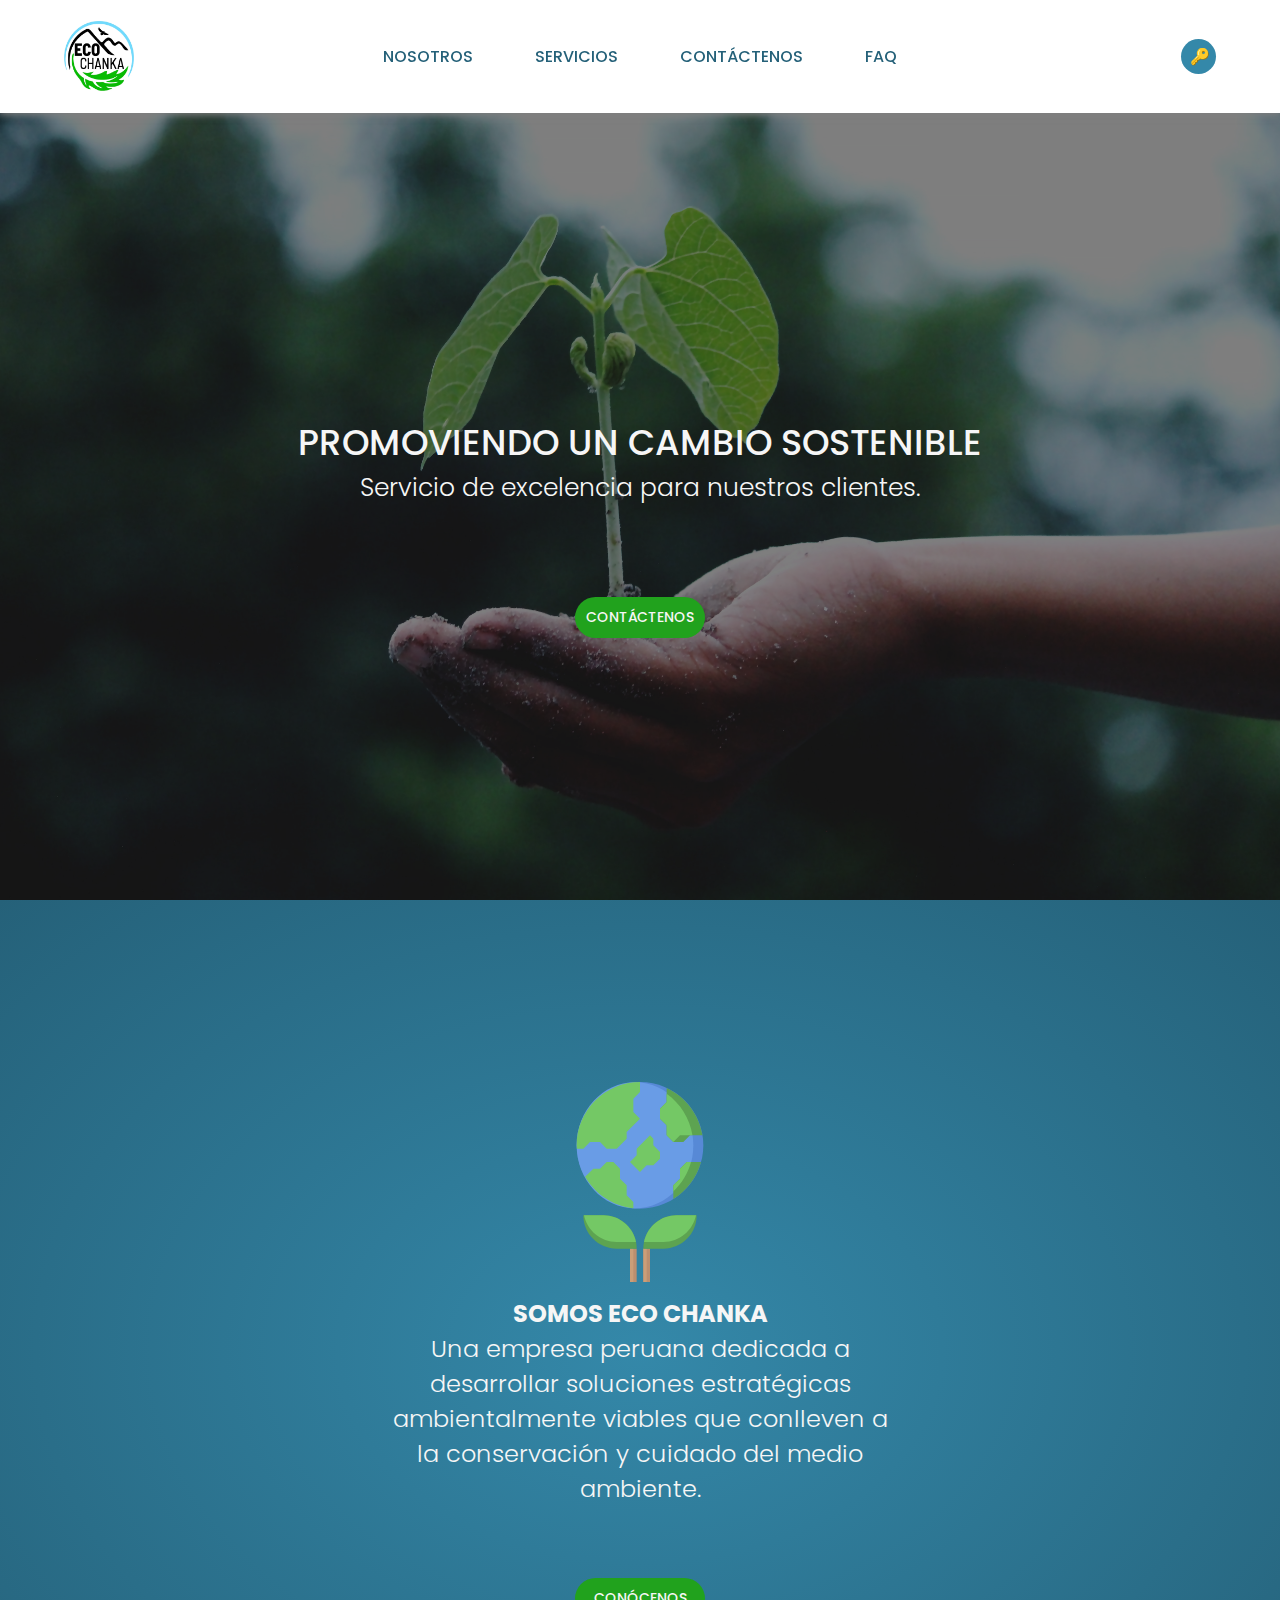
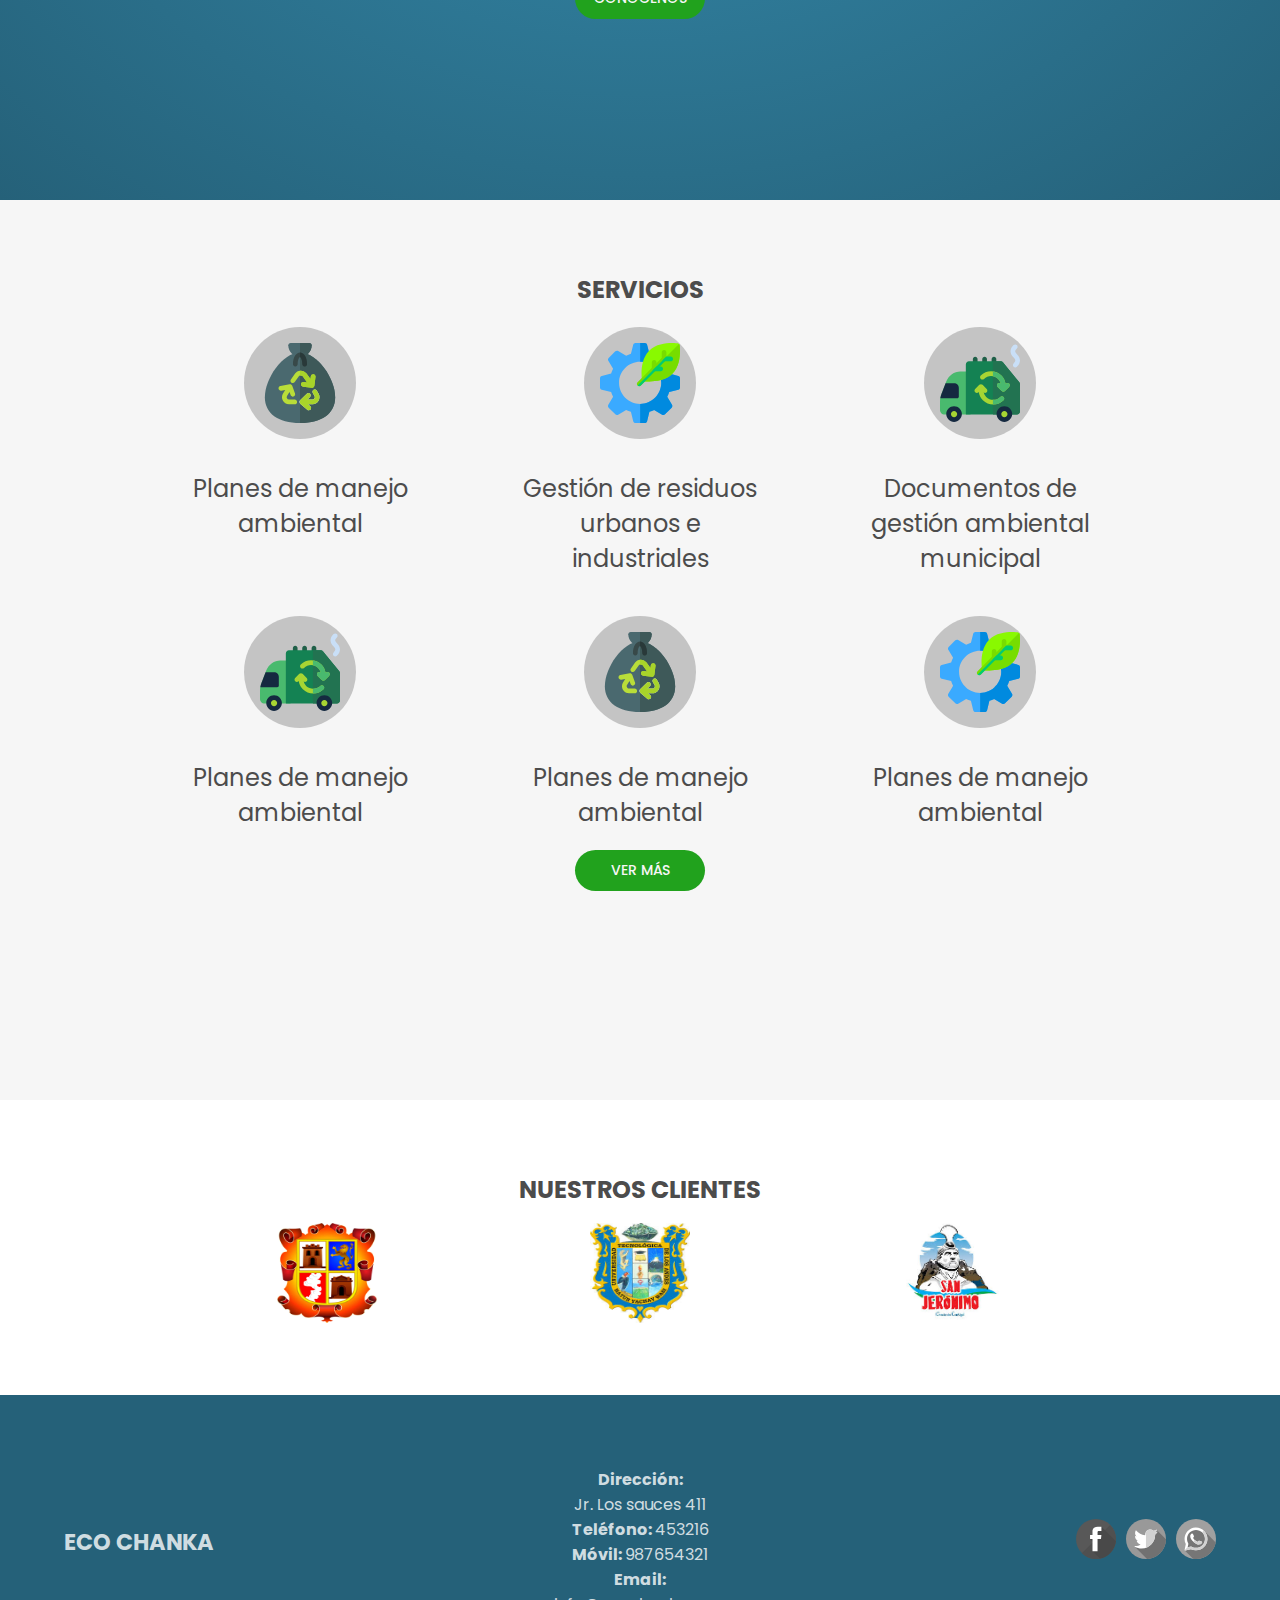
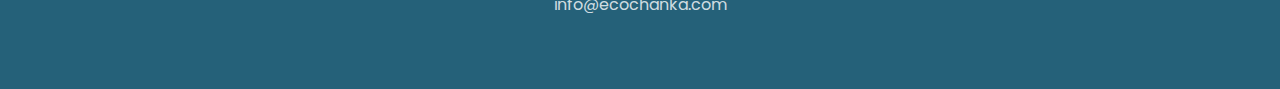
<file: index.html>
<!DOCTYPE html>
<html lang="es">

<head>
    <meta charset="UTF-8">
    <link rel="stylesheet" href="css/styles.css">
    <link rel="stylesheet" href="css/media_queries.css">
    <link rel="stylesheet" href="css/effects.css">
    <link href="https://fonts.googleapis.com/css?family=Poppins:300,400,500,700&display=swap" rel="stylesheet">
    <link rel="icon" type="image/png" href="images/favicon32.png">
    <meta name="viewport" content="width=device-width, initial-scale=1.0">
    <title>Eco Chanka - consultoría y asesoría ambiental</title>
    <script src="js/header.js" type="text/javascript"></script>
</head>

<body>

    <header id="main-header">
        <div id="logo-wrapper" onclick="location.href='index.html'">
            <img src="images/logo_256.png" alt="logo" class="logo">
            <h1>ECO CHANKA</h1>
        </div>

        <!-- begin hamburger -->
        <input type="checkbox" id="toggler">
        <div id="hamburger">
            <div class="line"></div>
        </div>
        <!-- end hamburger -->

        <nav id="menu-bar">
            <a href="nosotros.html">NOSOTROS</a>
            <a href="#services">SERVICIOS</a>
            <a href="contactenos.html">CONTÁCTENOS</a>            
            <a href="#">FAQ</a>            
            <!-- mobile login -->
            <a href="#">LOG IN</a>
            <!-- mobile login -->
        </nav>

        <div id="login">
            <button>&nbsp;&#128273;&nbsp;&nbsp;&nbsp;</button>
        </div>
    </header>

    <div class="slider home-slider">
        <div class="headline home-headline">
            <h2>PROMOVIENDO UN CAMBIO SOSTENIBLE</h2>
            <h3>Servicio de excelencia para nuestros clientes.</h3>
            <button type="button" class="btn">CONTÁCTENOS</button>
        </div>
    </div>


    <main>
        <section class="container about-section">
            <img src="images/about_us.svg" alt="about us image">
            <h3>SOMOS ECO CHANKA</h3>
            <h4>Una empresa peruana dedicada a desarrollar soluciones estratégicas ambientalmente viables que conlleven
                a la conservación y cuidado del medio ambiente.</h4>
            <button type="button" class="btn">CONÓCENOS</button>
        </section>

        <section class="container services-section" id="services">
            <h3>SERVICIOS</h3>
            <div class="services-container">
                <div class="service-wrapper">
                    <div class="image-wrapper">
                        <img src="images/trash.svg" alt="">
                    </div>
                    <h4>Planes de manejo ambiental</h4>
                    <!-- <p>architecto vitae! doloremque veniam maiores voluptatibus laboriosam molestias?</p> -->
                </div>
                <div class="service-wrapper">
                    <div class="image-wrapper">
                        <img src="images/green_engineering.svg" alt="">
                    </div>
                    <h4>Gestión de residuos urbanos e industriales</h4>
                    <!-- <p>fugit possimus fuga commodi esse excepturi placeat rerum minima, quisquam quasi quod.</p> -->
                </div>
                <div class="service-wrapper">
                    <div class="image-wrapper">
                        <img src="images/van.svg" alt="">
                    </div>
                    <h4>Documentos de gestión ambiental municipal</h4>
                    <!-- <p>Quibusdam eveniet molestias, maiores, id eaque voluptatibus modi!</p> -->
                </div>
                <div class="service-wrapper">
                    <div class="image-wrapper">
                        <img src="images/van.svg" alt="">
                    </div>
                    <h4>Planes de manejo ambiental</h4>
                    <!-- <p>vero, amet quo laudantium commodimaxime repudiandae laboriosam! Atque.</p> -->
                </div>
                <div class="service-wrapper">
                    <div class="image-wrapper">
                        <img src="images/trash.svg" alt="">
                    </div>
                    <h4>Planes de manejo ambiental</h4>
                    <!-- <p>quasi quibusdam soluta architecto, doloribus veritatis vero id.</p> -->
                </div>
                <div class="service-wrapper">
                    <div class="image-wrapper">
                        <img src="images/green_engineering.svg" alt="">
                    </div>
                    <h4>Planes de manejo ambiental</h4>
                    <!-- <p>autem eos unde modi. Velit, illum atque dolor. Nostrum, dolorum autem! Aspernatur, facere.</p> -->
                </div>
            </div>
            <button type="button" class="btn">VER MÁS</button>
        </section>

        <section class="container clients-section">
            <h3>NUESTROS CLIENTES</h3>
            <div class="clients-container">
                <img src="images/andahuaylas.jpg" alt="">
                <img src="images/utea.jpeg" alt="">
                <img src="images/sanji.jpg" alt="">
            </div>
        </section>
    </main>

    <footer id="main-footer">
        <img src="images/logo_white.png" alt="" class="logo">
        <div id="contact">
            <p><span style="font-weight:700">Dirección: </span><br/>Jr. Los sauces 411</p>
            <p><span style="font-weight:700">Teléfono: </span>453216</p>
            <p><span style="font-weight:700">Móvil: </span>987654321</p>
            <p><span style="font-weight:700">Email: </span><br/>info@ecochanka.com</p>
        </div>
        <div id="social-wrapper">
            <a href="https://www.facebook.com/consultoraECOCHANKA" target="parent"><img src="images/facebook.svg" alt="facebook-icon"></a>
            <a href="https://www.twitter.com" target="parent"><img src="images/twitter.svg" alt="twitter-icon"></a>
            <a href="https://api.whatsapp.com/send?phone=51916052959" target="parent"><img src="images/whatsapp.svg" alt="whatsapp-icon"></a>
        </div>
    </footer>
</body>

</html>
</file>
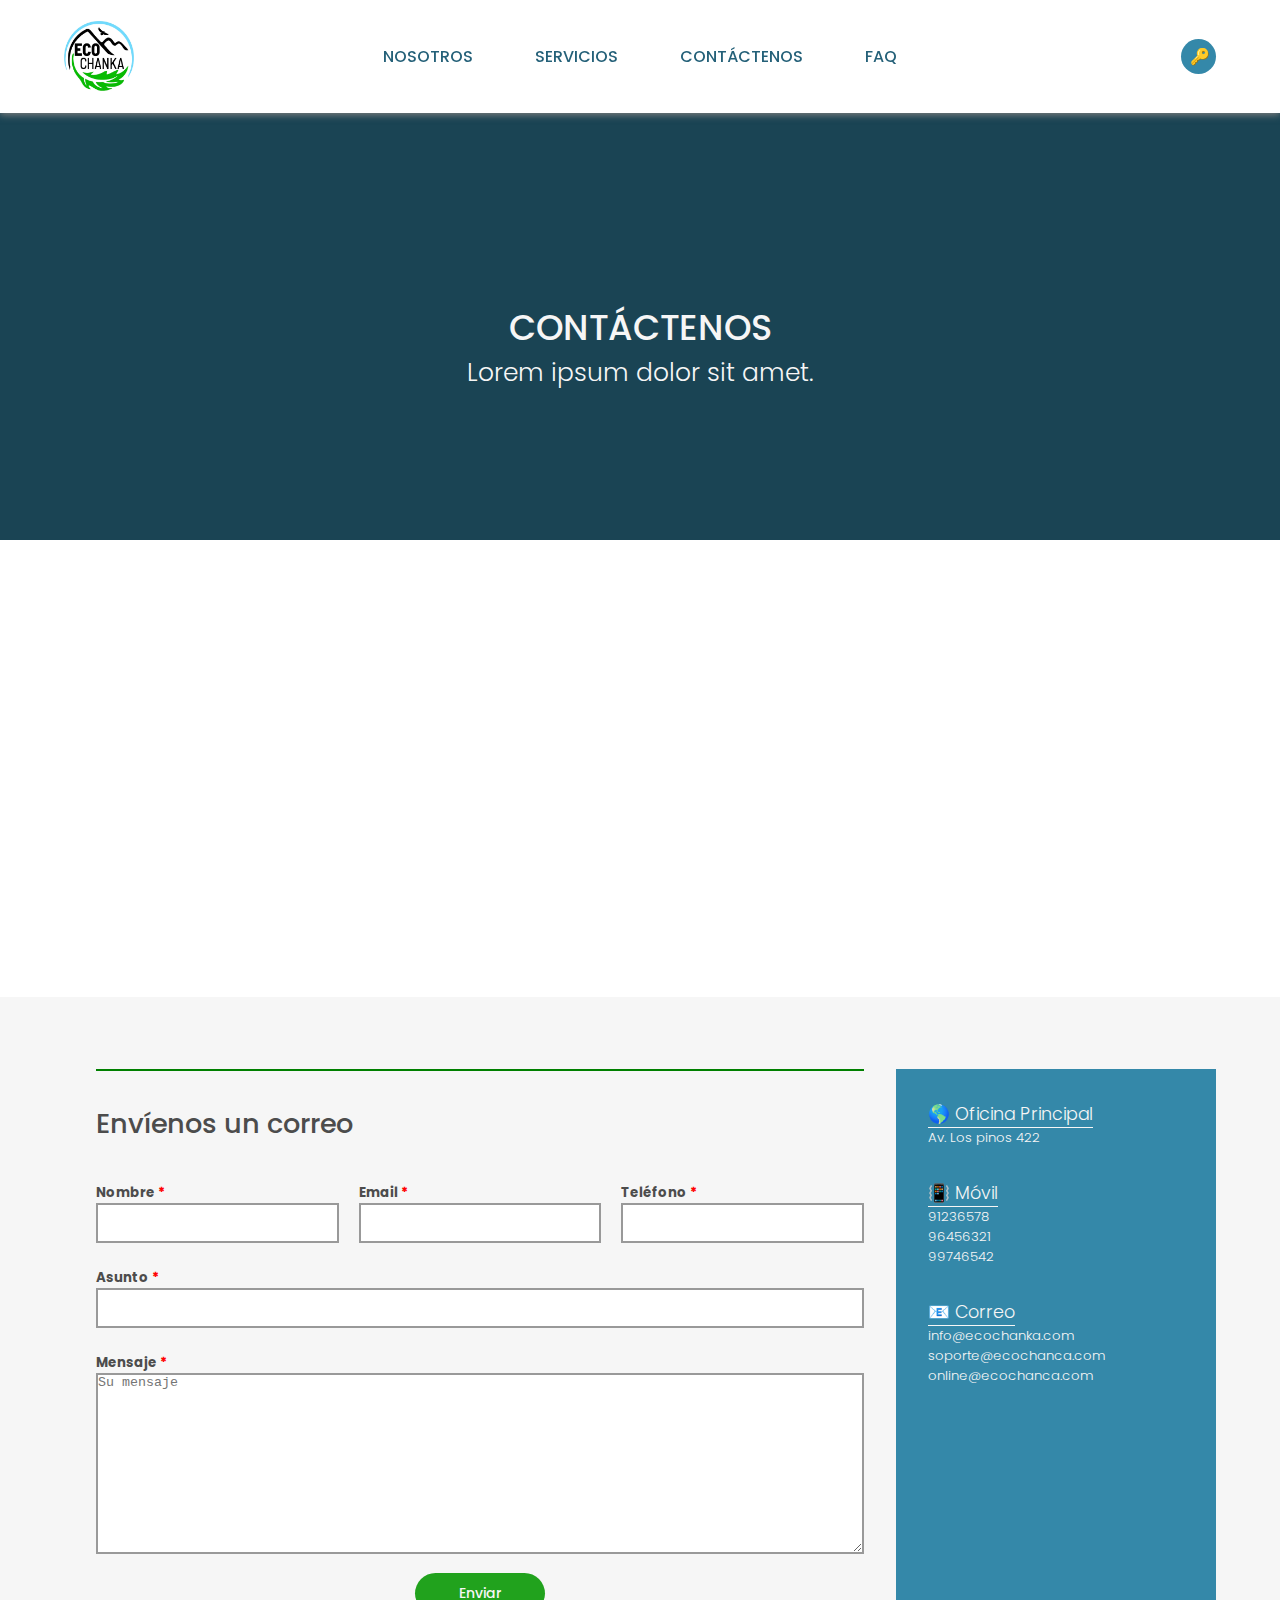
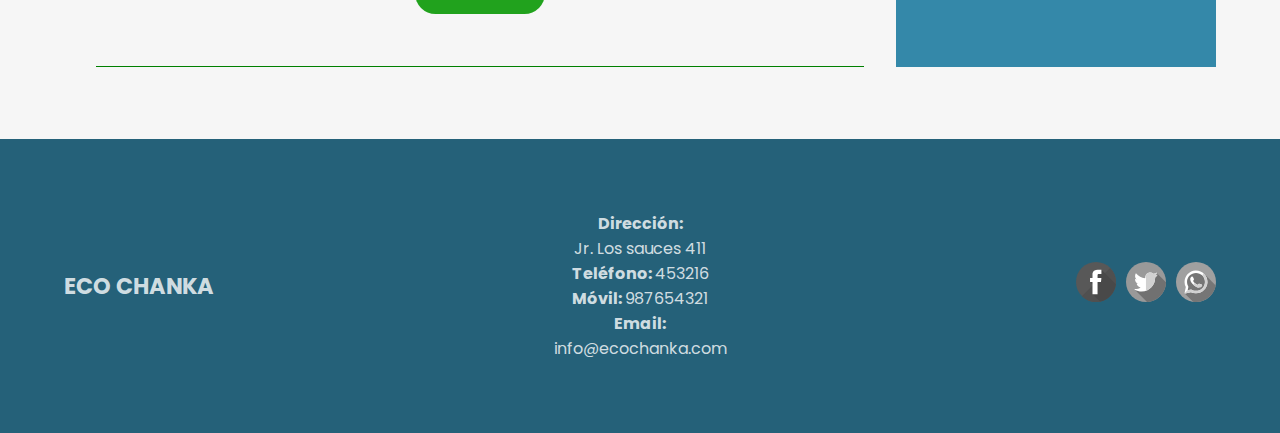
<file: contactenos.html>
<!DOCTYPE html>
<html lang="es">

<head>
    <meta charset="UTF-8">
    <link rel="stylesheet" href="css/styles.css">
    <link rel="stylesheet" href="css/media_queries.css">
    <link rel="stylesheet" href="css/effects.css">
    <link href="https://fonts.googleapis.com/css?family=Poppins:300,400,500,700&display=swap" rel="stylesheet">
    <link rel="icon" type="image/png" href="images/favicon32.png">
    <meta name="viewport" content="width=device-width, initial-scale=1.0">
    <title>Eco Chanka - consultoría y asesoría ambiental</title>
    <script src="js/header.js" type="text/javascript"></script>
</head>

<body>

    <header id="main-header">
        <div id="logo-wrapper" onclick="location.href='index.html'">
            <img src="images/logo_256.png" alt="logo" class="logo">
            <h1>ECO CHANKA</h1>
        </div>

        <!-- begin hamburger -->
        <input type="checkbox" id="toggler">
        <div id="hamburger">
            <div class="line"></div>
        </div>
        <!-- end hamburger -->

        <nav id="menu-bar">
            <a href="nosotros.html">NOSOTROS</a>
            <a href="index.html#services">SERVICIOS</a>
            <a href="contactenos.html">CONTÁCTENOS</a>            
            <a href="#">FAQ</a>            
            <!-- mobile login -->
            <a href="#">LOG IN</a>
            <!-- mobile login -->
        </nav>

        <div id="login">
            <button>&nbsp;&#128273;&nbsp;&nbsp;&nbsp;</button>
        </div>
    </header>

    <div class="slider contact-slider">
        <div class="headline home-headline">
            <h2>CONTÁCTENOS</h2>
            <h3>Lorem ipsum dolor sit amet.</h3>
            <!-- <button type="button" class="btn">CONTÁCTENOS</button> -->
        </div>
    </div>


    <main>
        <section class="maps">
            <iframe src="https://www.google.com/maps/embed?pb=!1m24!1m12!1m3!1d5428.836351922914!2d-73.36387680127056!3d-13.654161348677345!2m3!1f0!2f0!3f0!3m2!1i1024!2i768!4f13.1!4m9!3e6!4m3!3m2!1d-13.6517377!2d-73.36542469999999!4m3!3m2!1d-13.656611799999999!2d-73.35806869999999!5e0!3m2!1ses-419!2spe!4v1572394095107!5m2!1ses-419!2spe" width="600" height="450" frameborder="0" style="border:0;" allowfullscreen=""></iframe>
        </section>

        <section class="container info-section">
            <div class="contact-forms">
                <h4>Envíenos un correo</h4>

                <div class="forms-wrapper">
                    <span>
                        <h5>Nombre</h5>
                        <input type="text">
                    </span>
                    <span>
                        <h5>Email</h5>
                        <input type="text">
                    </span>
                    <span>
                        <h5>Teléfono</h5>
                        <input type="text">
                    </span>
                    <span class="subject">
                        <h5>Asunto</h5>
                        <input type="text">
                    </span>
                    <span class="message">
                        <h5>Mensaje</h5>
                        <!-- <input type="text" class="message"> -->
                        <textarea name="message" id="message" class="message" cols="30" rows="10" placeholder="Su mensaje"></textarea>
                    </span>
                </div>
                
                <div class="btn-wrapper">
                    <button type="button" class="btn">Enviar</button>
                </div>

            </div>
            
            <div class="address-info">
                <h4 class="address-title">Oficina Principal</h4>
                <h5>Av. Los pinos 422</h5>
                
                <h4 class="phone-title">Móvil</h4>
                <h5>91236578</h5>
                <h5>96456321</h5>
                <h5>99746542</h5>

                <h4 class="email-title">Correo</h4>
                <h5>info@ecochanka.com</h5>
                <h5>soporte@ecochanca.com</h5>
                <h5>online@ecochanca.com</h5>
            </div>
        </section>
    </main>

    <footer id="main-footer">
        <img src="images/logo_white.png" alt="" class="logo">
        <div id="contact">
            <p><span style="font-weight:700">Dirección: </span><br/>Jr. Los sauces 411</p>
            <p><span style="font-weight:700">Teléfono: </span>453216</p>
            <p><span style="font-weight:700">Móvil: </span>987654321</p>
            <p><span style="font-weight:700">Email: </span><br/>info@ecochanka.com</p>
        </div>
        <div id="social-wrapper">
            <a href="https://www.facebook.com/consultoraECOCHANKA" target="parent"><img src="images/facebook.svg" alt="facebook-icon"></a>
            <a href="https://www.twitter.com" target="parent"><img src="images/twitter.svg" alt="twitter-icon"></a>
            <a href="https://api.whatsapp.com/send?phone=51916052959" target="parent"><img src="images/whatsapp.svg" alt="whatsapp-icon"></a>
        </div>
    </footer>
</body>

</html>
</file>
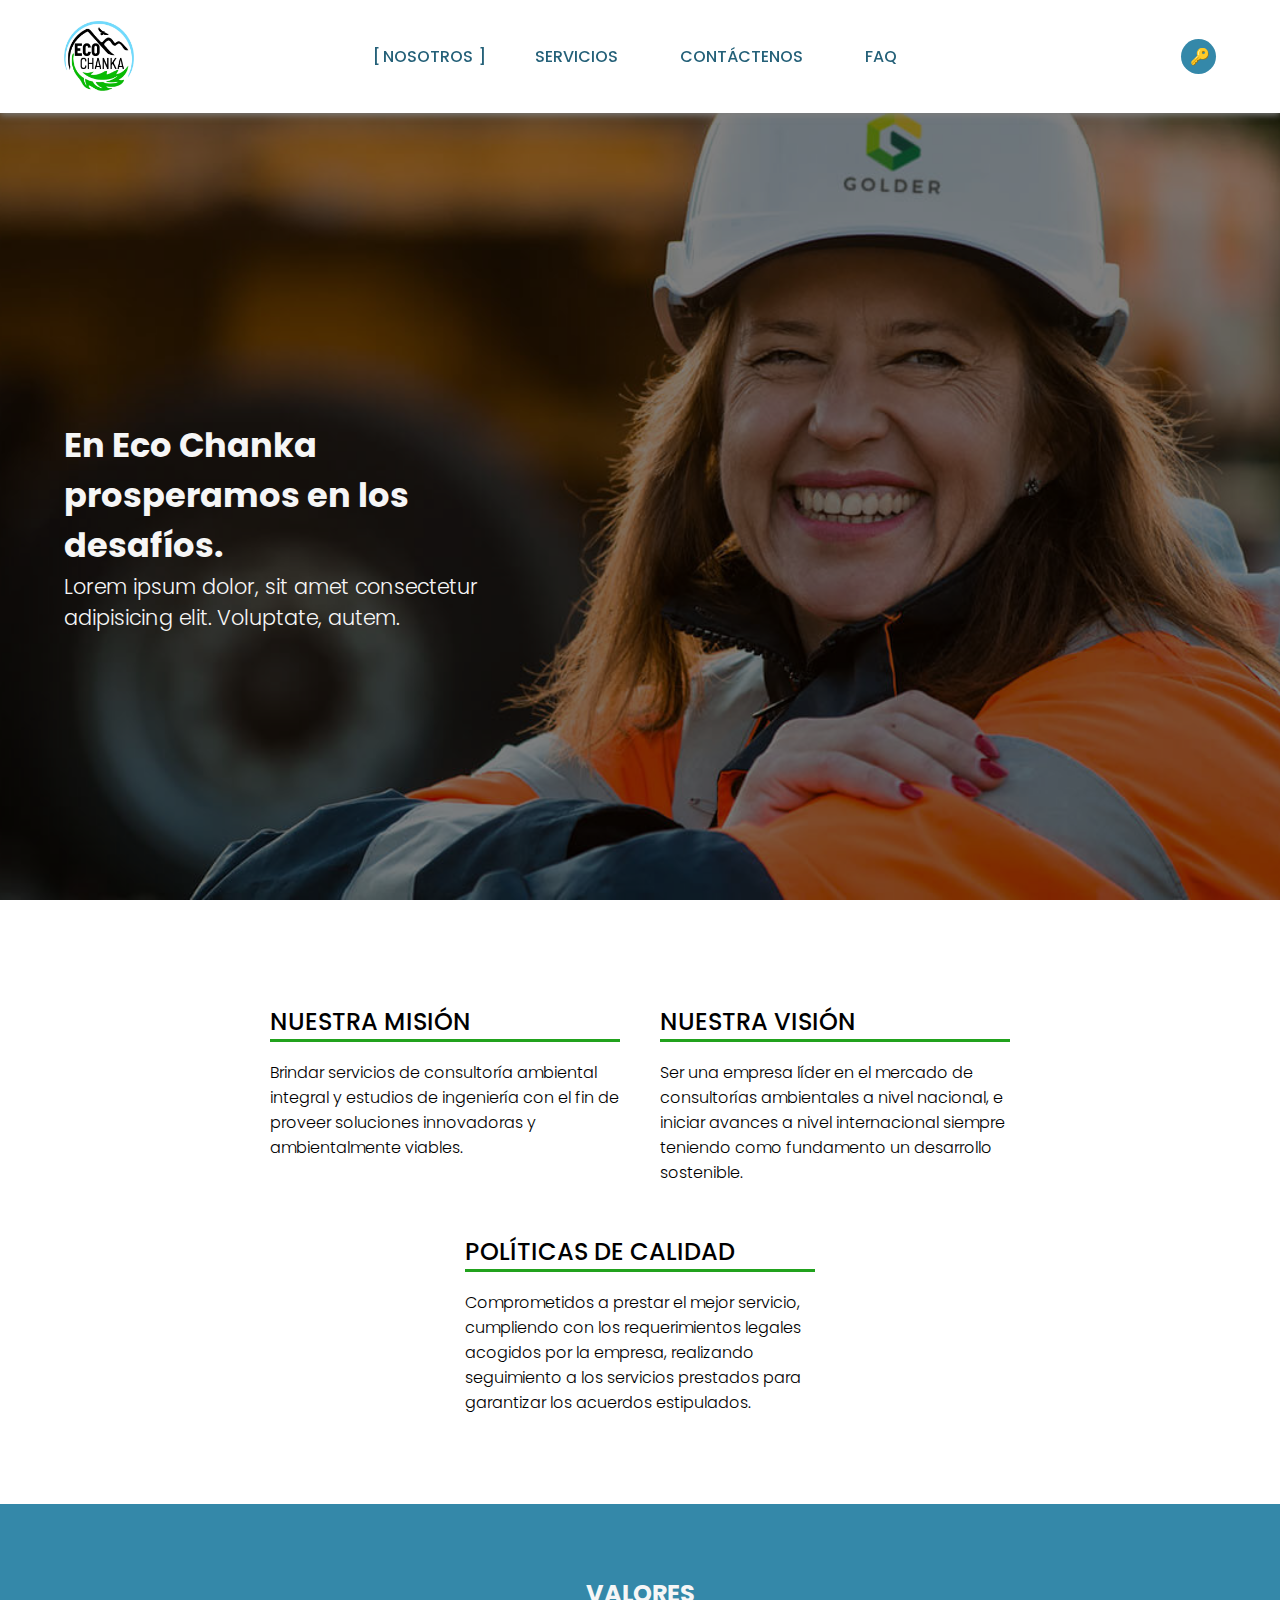
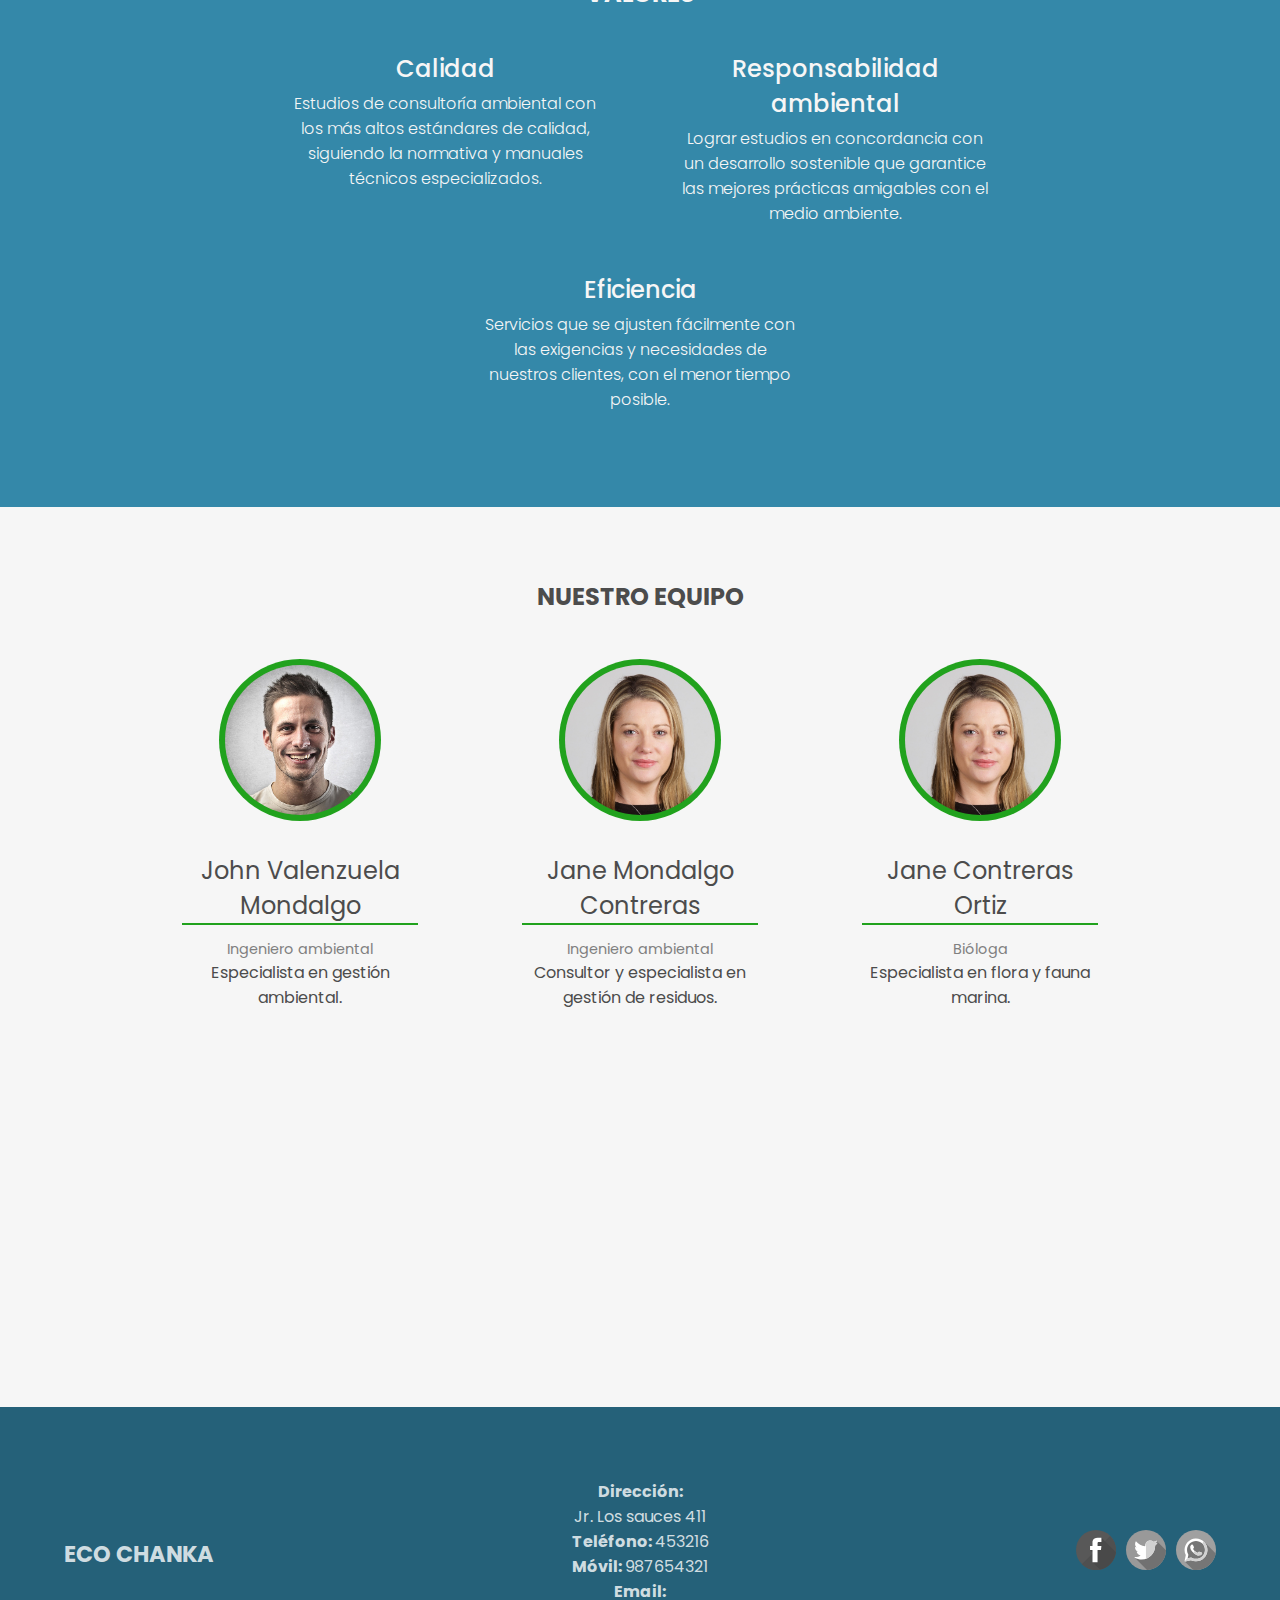
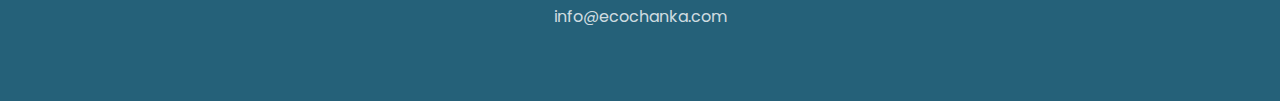
<file: nosotros.html>
<!DOCTYPE html>
<html lang="es">

<head>
<meta charset="UTF-8">
<link rel="stylesheet" href="css/styles.css">
<link rel="stylesheet" href="css/media_queries.css">
<link rel="stylesheet" href="css/effects.css">
<link href="https://fonts.googleapis.com/css?family=Poppins:300,400,500,700&display=swap" rel="stylesheet">
<link rel="icon" type="image/png" href="images/favicon32.png">
<meta name="viewport" content="width=device-width, initial-scale=1.0">
<title>Eco Chanka - consultoría y asesoría ambiental</title>
<script src="js/header.js" type="text/javascript"></script>
</head>

<body>

<header id="main-header">
    <div id="logo-wrapper" onclick="location.href='index.html'">
        <img src="images/logo_256.png" alt="logo" class="logo">
        <h1>ECO CHANKA</h1>
    </div>

    <!-- begin hamburger -->
    <input type="checkbox" id="toggler">
    <div id="hamburger">
        <div class="line"></div>
    </div>
    <!-- end hamburger -->

    <nav id="menu-bar">
        <a href="nosotros.html" class="active-link">NOSOTROS</a>
        <a href="index.html#services">SERVICIOS</a>
        <a href="contactenos.html">CONTÁCTENOS</a>            
        <a href="#">FAQ</a>            
        <!-- mobile login -->
        <a href="#">LOG IN</a>
        <!-- mobile login -->
    </nav>

    <div id="login">
        <button>&nbsp;&#128273;&nbsp;&nbsp;&nbsp;</button>
    </div>
</header>

<div class="slider about-slider">
    <div class="headline about-headline">
        <!-- <div class="wrapper1"> -->
            <h2>En Eco Chanka prosperamos en los desafíos.</h2>
            <h3>Lorem ipsum dolor, sit amet consectetur adipisicing elit. Voluptate, autem.
            </h3>
            <!-- <button type="button" class="btn">CONTÁCTENOS</button> -->
        <!-- </div> -->
        <!-- <div class="wrapper2"> -->
        <!-- </div> -->
    </div>
</div>


<main>
    <section class="container about-us">
        <div class="box">
            <h4>NUESTRA MISIÓN</h4>
            <!-- <h5>Brindar servicios de consultoría ambiental integral y estudios de ingeniería, tanto en el sector público como privado con el fin de proveer soluciones innovadoras y ambientalmente viables, para los proyectos que se desarrollan en los diversos sectores del país.</h5> -->
            <h5>Brindar servicios de consultoría ambiental integral y estudios de ingeniería con el fin de proveer soluciones innovadoras y ambientalmente viables.</h5>
        </div>
        <div class="box">
            <h4>NUESTRA VISIÓN</h4>
            <!-- <h5>Eco Chanka busca para el año 2025 ser una empresa líder en el mercado de consultorías ambientales a nivel nacional, e iniciar avances a nivel internacional siempre teniendo como fundamento un desarrollo sostenible, en base a nuestro capital humano y experiencias.</h5> -->
            <h5>Ser una empresa líder en el mercado de consultorías ambientales a nivel nacional, e iniciar avances a nivel internacional siempre teniendo como fundamento un desarrollo sostenible.</h5>
        </div>
        <div class="box">
            <h4>POLÍTICAS DE CALIDAD</h4>
            <h5>Comprometidos a prestar el mejor servicio, cumpliendo con los requerimientos legales acogidos por la empresa, realizando seguimiento a los servicios prestados para garantizar los acuerdos estipulados.</h5>
        </div>
    </section>

    <section class="container business-values-section">
        <h3>VALORES</h3>
        <div class="values-container">
            <div class="box">
                <h4>Calidad</h4>
                <!-- <h5>Estamos comprometidos a desarrollar estudios de consultoría ambiental con los más altos estándares de calidad, siguiendo la normativa ambiental y manuales técnicos especializados para cada estudio.</h5> -->
                <h5>Estudios de consultoría ambiental con los más altos estándares de calidad, siguiendo la normativa y manuales técnicos especializados.</h5>
            </div>
            <div class="box">
                <h4>Responsabilidad ambiental</h4>
                <!-- <h5>Eco Chanka está comprometida con lograr estudios en concordancia con un desarrollo sostenible que garantice las mejores prácticas amigables con el medio ambiente.</h5> -->
                <h5>Lograr estudios en concordancia con un desarrollo sostenible que garantice las mejores prácticas amigables con el medio ambiente.</h5>
            </div>
            <div class="box">
                <h4>Eficiencia</h4>
                <!-- <h5>buscamos ofrecer servicios eficientes que se ajusten fácilmente con las exigencias y necesidades de nuestros clientes, con el menor tiempo posible sin dejar de lado nuestras políticas de calidad.</h5> -->
                <h5>Servicios que se ajusten fácilmente con las exigencias y necesidades de nuestros clientes, con el menor tiempo posible.</h5>
            </div>
        </div>
    </section>

    <section class="container services-section">
        <h3>NUESTRO EQUIPO</h3> 
        <div class="services-container members-container">
            <div class="service-wrapper">
                <div class="portrait-wrapper">
                    <img src="images/John-Doe.jpg" alt="">
                </div>
                <h4>John Valenzuela Mondalgo</h4>
                <span>Ingeniero ambiental</span>
                <p>Especialista en gestión ambiental.</p>
            </div>
            <div class="service-wrapper">
                <div class="portrait-wrapper">
                    <img src="images/jane-doe.jpg" alt="">
                </div>
                <h4>Jane Mondalgo Contreras</h4>
                <span>Ingeniero ambiental</span>
                <p>Consultor y especialista en gestión de residuos.</p>
            </div>
            <div class="service-wrapper">
                <div class="portrait-wrapper">
                    <img src="images/jane-doe.jpg" alt="">
                </div>
                <h4>Jane Contreras Ortiz</h4>
                <span>Bióloga</span>
                <p>Especialista en flora y fauna marina.</p>
            </div>
        </div>
    </section>
</main>

<footer id="main-footer">
    <img src="images/logo_white.png" alt="" class="logo">
    <div id="contact">
        <p><span style="font-weight:700">Dirección: </span><br/>Jr. Los sauces 411</p>
        <p><span style="font-weight:700">Teléfono: </span>453216</p>
        <p><span style="font-weight:700">Móvil: </span>987654321</p>
        <p><span style="font-weight:700">Email: </span><br/>info@ecochanka.com</p>
    </div>
    <div id="social-wrapper">
        <a href="https://www.facebook.com/consultoraECOCHANKA" target="parent"><img src="images/facebook.svg" alt="facebook-icon"></a>
        <a href="https://www.twitter.com" target="parent"><img src="images/twitter.svg" alt="twitter-icon"></a>
        <a href="https://api.whatsapp.com/send?phone=51916052959" target="parent"><img src="images/whatsapp.svg" alt="whatsapp-icon"></a>
    </div>
</footer>
</body>

</html>
</file>
<file: css/styles.css>
:root {
    --primary-light: #f6f6f6; /*ddd*/
    --primary-dark: #4c4c4c;
    --background-light:#3488a9;
    --background-dark: #256179;
    --dark40: rgba(0, 0, 0, .5);
    --background-btn: rgb(33, 162, 29);
    --btn-hover: rgba(0, 0, 0, .1);
    --vborder-space: 72px;
    --hborder-space: 5%;
}

* {
    border: none;
    list-style: none;
    margin: 0px;
    padding: 0px;
    text-decoration: none;
    box-sizing: border-box;
}

html {
    scroll-behavior: smooth;
}
body, button{
    font-family: 'Poppins', sans-serif;
    color: var(--primary-light);
}

button {
    position: relative; /*shadow effect*/
    background-color: var(--background-btn);
    border-radius: 50px;
    color: var(--primary-light);
    font-size: 14px;
    font-weight: 500;
    padding: 10px 10px;
    min-width: 130px;
    cursor: pointer;
}


/* hidden */
h1, #toggler, #menu-bar a:last-child{
    display: none;
}
/* hidden */


/* ----> main header <---- */
#main-header {    
    position: fixed;
    width: 100%;
    background-color: rgba(255, 255, 255, 1);
    /* background-color: var(--background-dark); */
    box-shadow: 0px 2px 7px #7f7f7f;
    display: flex;
    align-items: center;
    justify-content: space-between;
    flex-flow: row wrap;
    margin: auto;
    padding: 10px var(--hborder-space);
    min-height: 12.5vh;
    top: 0px;
    z-index: 1;
    /*scroll effect*/
    transition: top .5s;
}

#main-header #logo-wrapper{
    flex: 1;
    cursor: pointer;
    display: flex;
}
#logo-wrapper img {
    width: 70px;
    height: 70px;
}

#menu-bar {
    display: flex;
    align-items: center;
    justify-content: space-around;
    flex: 2;
}
#menu-bar a {
    /* color: var(--primary-dark); */
    /* color: var(--background-btn); */
    color: var(--background-dark);
    font-size: 16px;
    font-weight: 500;
    padding: 5px 10px;
}
/* active link */
#menu-bar .active-link::before{
    opacity: 1;
    transform: translateX(-10px);
}
#menu-bar .active-link::after{
    opacity: 1;
    transform: translateX(5px);
}

#login {
    display: flex;
    flex: 1;
    flex-flow: column nowrap;
    align-items: flex-end;
}

#login button {
    background-color: var(--background-light);
    border-radius: 25px;
    color: var(--primary-light);
    display: flex;
    align-items: center;
    justify-content: flex-start;
    padding: 2px 5px;
    min-width: 35px;
    height: 35px;
    font-size: 16px;
    width: 35px;
    overflow: hidden;
    transition: width .5s ease;
}


/*----> slider <----*/
.slider {
    background-attachment: fixed;
    background-size: cover;
    background-position: center;
    /* height: 87.5vh; */
}
.home-slider {
    background-image: url(../images/environmental.jpg);
    height: 100vh;
}
.about-slider {
    background-image: url(../images/about.jpg);
    height: 100vh;
}
.contact-slider {
    background-image: none;
    background-color: var(--background-light);
    height: 60vh;
}

.slider .headline{
    background-color: var(--dark40);
    color: var(--primary-light);
    display: flex;
    flex-flow: column nowrap;
    align-items: center;
    justify-content: center;
    height: 100%;
    text-align: center;
    padding: var(--vborder-space) 0;
    /* cetering the headline */
    padding-top: 25vh;
}
/* about slider */
.slider .about-headline {
    align-items: flex-start;
    text-align: left;
    padding: var(--vborder-space) var(--hborder-space);
    padding-top: 25vh;
}

.headline h2 {
    font-size: 2.2em;
    font-weight: 500;
}
.headline h3 {
    font-size: 25px;
    font-weight: 300;

}
.about-headline h2 {
    width: 40%;
    font-weight: 700;
    font-size: 2.1em;
}
.about-headline h3 {
    width: 40%;
    text-align: left;
    font-size: 1.3em;
}

.headline button {
    margin-top: 10vh;
}

/* ----> main content <---- */
.container {
    padding: var(--vborder-space) 0;
    text-align: center;
    min-height: 100vh;
}
.container h3 {
    font-size: 24px;
    font-weight: 700;

}
.container h4 {
    font-size: 24px;
    font-weight: 100;
    margin-top: 32px;
}

.about-section {
    background: webkit-radial-gradient(var(--background-light), var(--background-dark));
    background: radial-gradient(var(--background-light), var(--background-dark));
    color: var(--primary-light);
    display: flex;
    flex-flow: column wrap;
    align-items: center;
    justify-content: center;
    padding: 72px var(--hborder-space);
}
.about-section img {
    width: 200px;
    height: 200px;
}
.about-section h3 {
    font-weight: 700;
    margin-top: 14px;
}
.about-section h4 {
    font-weight: 300;
    max-width: 500px;
    margin: 0px auto;
}
.about-section button {
    margin-top: var(--vborder-space);
}

/* about link */
.about-us {
    color: black;
    display: flex;
    flex-flow: row wrap;
    align-items: flex-start;
    justify-content: center;
    padding: 72px var(--hborder-space);
    min-height: 50vh;
}
.about-us .box {
    max-width: 350px;
    text-align: left;
    margin: 0px 20px;
    /* text-justify: auto; */
    /* border: 1px solid red; */
    /* background-color: var(--background-btn); */
}
.about-us .box h4 {
    border-bottom: 3px solid var(--background-btn);
}
.box h4 {
    font-weight: 500;
}
.box h5 {
    font-size: 1em;
    font-weight: 300;
    padding: var(--hborder-space) 0;
}


/* contact link */
iframe {
        width: 100%;
}

.info-section {
    background-color: var(--primary-light);
    display: flex;
    flex-flow: row wrap;
    justify-content: space-between;
    padding: var(--vborder-space) var(--hborder-space);
    min-height: auto;
}
.info-section .contact-forms {
    border-top: 2px solid green;
    border-bottom: 1px solid green;
    color: var(--primary-dark);
    /* width: 65%; */
    min-width: 400px;
    flex: 3;
    text-align: left;
    padding: 0 0 32px 0;
    margin: 0 32px 0 32px;
}
.contact-forms .btn-wrapper {
    text-align: center;
    margin-bottom: 20px;

}
.contact-forms h4 {
    font-size: 1.7em;
    font-weight: 500;
}
.contact-forms .forms-wrapper {
    display: grid;
    /* border: 1px solid yellow; */
    grid-template-columns: repeat(3, 1fr);
    /* grid-template-rows: repeat(3, 1fr); */
    grid-template-rows: 1fr 1fr auto;
    column-gap: 20px;
    row-gap: 25px;
    padding: var(--hborder-space) 0;
}
.forms-wrapper h5::after {
    content: " *";
    color: red;
}
.forms-wrapper input,textarea {
    height: 40px;
    width: 100%;
    border: 2px solid #999 /*b2b2b2*/;
}
textarea#message {
    height: 100%;
}
.forms-wrapper input.message {
    height: 150px;
}
.forms-wrapper .subject {
    grid-column: 1/4;
}
.forms-wrapper .message {
    grid-column: 1/4;
}


.info-section .address-info {
    color: var(--primary-light); 
    background-color: var(--background-light);
    text-align: left;
    flex: 1;
    padding: 0 32px 32px 32px; 
    /* margin-bottom: 32px; */
    min-width: 250px;
}
.address-info h4 {
    display: inline-block;
    font-size: 1.1em;
    font-weight: 300;
    border-bottom: 1px solid var(--primary-light);
}
.address-info .address-title::before {
    content: "🌎 ";
}
.address-info .phone-title::before {
    content: "📳 ";
}
.address-info .email-title::before {
    content: "📧 "
}
.address-info h5 {
    font-weight: 300;
}






/* about link */
/* business values */
.business-values-section {
    background-color: var(--background-light);
    padding: 72px var(--hborder-space);
    min-height: 50vh;
}
.business-values-section h3 {
    margin-bottom: .7em;
}
.business-values-section .values-container {
    /* padding: var(--vborder-space) 0; */
    display: flex;
    flex-flow: row wrap;
    justify-content: center;
}
.values-container .box {
    /* border: 1px solid red; */
    padding: 18px;
    max-width: 350px;
    margin: 0 20px;
}
.values-container .box h4, .values-container .box h5 {
    margin: 5px 0;
    padding: 0px;
    text-align: center;
}

/*----> services <----*/
.services-section {
    background-color: var(--primary-light);
    color: var(--primary-dark);
}
.services-section .services-container {
    display: flex;
    flex-flow: row wrap;
    justify-content: center;
    padding: 0 var(--hborder-space);
}
.services-section .service-wrapper {
    display: flex;
    flex-flow: column wrap;
    align-items: center;
    justify-content: flex-start;
    margin: 20px;
    padding: 0em 2em;
    max-width: 300px;
    /* border: 1px dotted; */
}

.service-wrapper .image-wrapper {
    background-color: #c4c4c4;
    border-radius: 50%;
    padding: 16px;
    position: relative;
}
.service-wrapper img {
    display: block;
    margin: auto;
    width: 80px;
    height: 80px;
}
.service-wrapper h4 {
    font-weight: 400;
}

/* about link */
.members-container {
    margin: 25px 0;
}
/* team */
.service-wrapper .portrait-wrapper {
    background-color: var(--background-btn);
    border-radius: 50%;
    padding: 6px;
    position: relative;
}
.portrait-wrapper img {
    border-radius: 50%;
    display: block;
    margin: auto;
    width: 150px;
    height: 150px;
}
.portrait-wrapper + h4 {
    border-bottom: 2px solid var(--background-btn);
}
.portrait-wrapper + h4 + span {
    color: gray;
    font-size: .9em;
    margin-top: 1em;
}

/*----> clients <----*/
.clients-section {
    background-color: white;
    color: var(--primary-dark);
    min-height: min-content;
}
.clients-section .clients-container {
    display: flex;
    flex-flow: row wrap;
    align-items: flex-start;
    justify-content: space-evenly;
    padding: 0 var(--hborder-space);
}
.clients-container img {
    width: 100px;
    height: 100px;
    margin-top: 16px;
}

/*----> footer <----*/
#main-footer {
    align-items: center;
    background-color: var(--background-dark);
    color: rgba(255, 255, 255, .8);
    display: flex;
    flex-flow: row wrap;
    justify-content: space-between;
    min-height: 150px;
    padding: var(--vborder-space) var(--hborder-space);
}
/* footer brand */
#main-footer::before {
    content: "ECO CHANKA";
    display: block;
    flex: 1;
    font-size: 1.4em;
    font-weight: 700;
}
#main-footer .logo {
    display: none
}

#main-footer #contact {
    flex: 2;
    text-align: center;
}
#main-footer #social-wrapper {
    flex: 1;
    display: flex;
    flex-flow: row wrap;
    align-items: center;
    justify-content: flex-end;
    align-content: center;
    min-height: 100px;
}
#social-wrapper img {
    -webkit-filter: grayscale(100%);
    -moz-filter: grayscale(100%);
    filter: grayscale(100%);
    margin-left: 10px;
    width: 40px;
    height: 40px;
}
</file>
<file: css/media_queries.css>
@media screen and (max-width: 500px) {
    
    /* show them */
    h1, #toggler, #menu-bar a:last-child {
        display: initial;
    }
    /* show them */

    /* hidden */
    #logo-wrapper img, #login button {
        display: none;
    }
    /* hidden */

    #main-header #logo-wrapper h1 {
        color: var(--primary-dark);
        font-size: 14px;
        /* border: 1px solid red; */
    }

    /* hamburger */
    #toggler, #hamburger {
        position: absolute;
        margin: auto 0;
        right: 5%;
        width: 25px;
        height: 25px;
        cursor: pointer;
    }
    #toggler {
        opacity: 0;
        z-index: 3;
    }
    #hamburger {
        display: flex;
        flex-flow: column wrap;
        align-items: center;
        justify-content: space-around;
        overflow: hidden;
        transition: all .5s ease-out;
        z-index: 2;
    }
    #hamburger::before, #hamburger::after, #hamburger .line {
        content: "";
        display: block;
        background: var(--background-light);
        width: 100%;
        height: 2px;
        transition: all .5s ease-out;
    }
    
    #toggler:checked + #hamburger {
        transform: rotate(135deg);
    }
    #toggler:checked + #hamburger::before, #toggler:checked + #hamburger::after {
        transform: rotate(90deg);
    }
    /* ----> end hamburger <---- */

    /* ----> nav links <---- */
     #menu-bar {
         background-color: #dbf3fc;
         box-shadow: 0px 2px 7px 1px #7f7f7f;
         position: fixed;
         top: 0;
         bottom: 70vh;
         left: 0;
         width: 100%;
         flex-flow: column wrap;
         transform: translateY(-100vh);
         transition: all .5s ease-out;
    }
    
    /* When hamburger is checked: */
    #toggler:checked ~ #menu-bar {
        flex-flow: column wrap;
        opacity: 1;
        transform: translateY(0);
    }

    /* Slider fit the empty space*/
        /* margin-top: 12.5vh; */
        /* height: 87.5vh; */
        /* remove it if you want */

    /* headline */
    .headline h2 {
        font-size: 1.5em;
    }
    .headline h3 {
        font-size: 1.2em;
    }

    /* main */
    .container {
        min-height: 87.5vh;
    }
    .container h3 {
        font-size: 1.1em;
        font-weight: 700;
    
    }
    .container h4 {
        font-size: 1em;
        font-weight: 500;
        margin-top: 32px;
    
    }

    /* about section */
    .about-section h4 {
        font-weight: 300;
    }
    .about-section img {
        width: 100px;
        height: 100px;
    }

    /* ----> services section <---- */    
    .service-wrapper img {
        width: 50px;
        height: 50px;
    }

    /* ----> contact link <---- */
    .info-section .contact-forms {
        min-width: min-content;
        flex:auto;
    }
    .contact-forms .forms-wrapper {
        /* display: grid; */
        grid-template-columns: 1fr;
        grid-template-rows: 1fr 1fr 1fr 1fr auto;
    }
    .forms-wrapper .subject {
        grid-column: auto;
    }
    .forms-wrapper .message {
        grid-column: auto;
    }

    .info-section .address-info {
        flex: auto;
    }
    
    /*----> clients <----*/
    .clients-section {
        min-height: min-content;
    }

    /* footer */
    #main-footer {
        flex-flow: column wrap;
        min-height: 150px;
        padding: 36px 36px;
    }
    #main-footer::before {
        content: "";
    }
    #main-footer .logo {
        display: initial;
        width: 70px;
        height: 70px;
        margin-bottom: 20px;
    }

    #main-footer #contact {
        font-size: .8em;
        width: 90%;
    }
    #main-footer #social-wrapper {
        justify-content: space-evenly;
        width: 90%;
    }
    #social-wrapper img {
        margin: 0;
    }
}


/* --------> extra queries <-------- */

@media screen and (max-width: 200px) {
    
    /* headline */
    #headline h2 {
        font-size: 1em;
    }
    #headline h3 {
        font-size: .7em;
    }

    #main-footer #contact {
        font-size: .5em;
    }
}
</file>
<file: css/effects.css>
#menu-bar a::before, #menu-bar a::after {
    display: inline-block;
    position: absolute;
    transition: all .3s ease;
    opacity: 0;
}

#menu-bar a::before {
    content: "[";
}
#menu-bar a::after {
    content: "]";
}

#menu-bar a:hover::before{
    opacity: 1;
    transform: translateX(-10px);
}
#menu-bar a:hover::after{
    opacity: 1;
    transform: translateX(5px);
}

/* login button */
#login button::after {
    content: "Log in";
    font-size: 12px;
    font-weight: 400;
    white-space: nowrap;
}
#login button:hover{
       width: 90px;
}

/* headline */
.headline h2, .headline h3 {
    animation: drop 2s ease;
}

/* headline button */
.headline button {
    animation-delay: 1s;
    animation: drop 3s ease;
}

@keyframes drop {
    0% {
        opacity: 0;
        transform: translateY(-10vh);
    }
    100% {
        opacity: 1;
        transform: translateY(0vh);
    }
}

/* common buttons */
.btn {
    overflow: hidden;
}
.btn::before {
    content: "";
    position: absolute;
    background-color: var(--btn-hover);
    top: 0;
    bottom: 0;
    left: 0;
    width: 0;
    border-radius: 50px;
    transition: width .4s ease-in-out;
}
.btn:hover::before {
    width: 100%;
}

/* service wrappers */
.service-wrapper > .image-wrapper {
    overflow: hidden;
}
.service-wrapper > .image-wrapper::before {
    content: "";
    position: absolute;
    background: rgba(0, 0, 0, .2);
    border-radius: 50%;
    top: 0;
    left: 0;
    height: 0;
    width: 100%;
    transition: height .4s ease;
}

.image-wrapper:hover::before{
    height: 100%;
}

/* social-wrapper icons */
#social-wrapper img:hover {
    -webkit-filter: grayscale(0);
    filter: grayscale(0);
}
</file>
